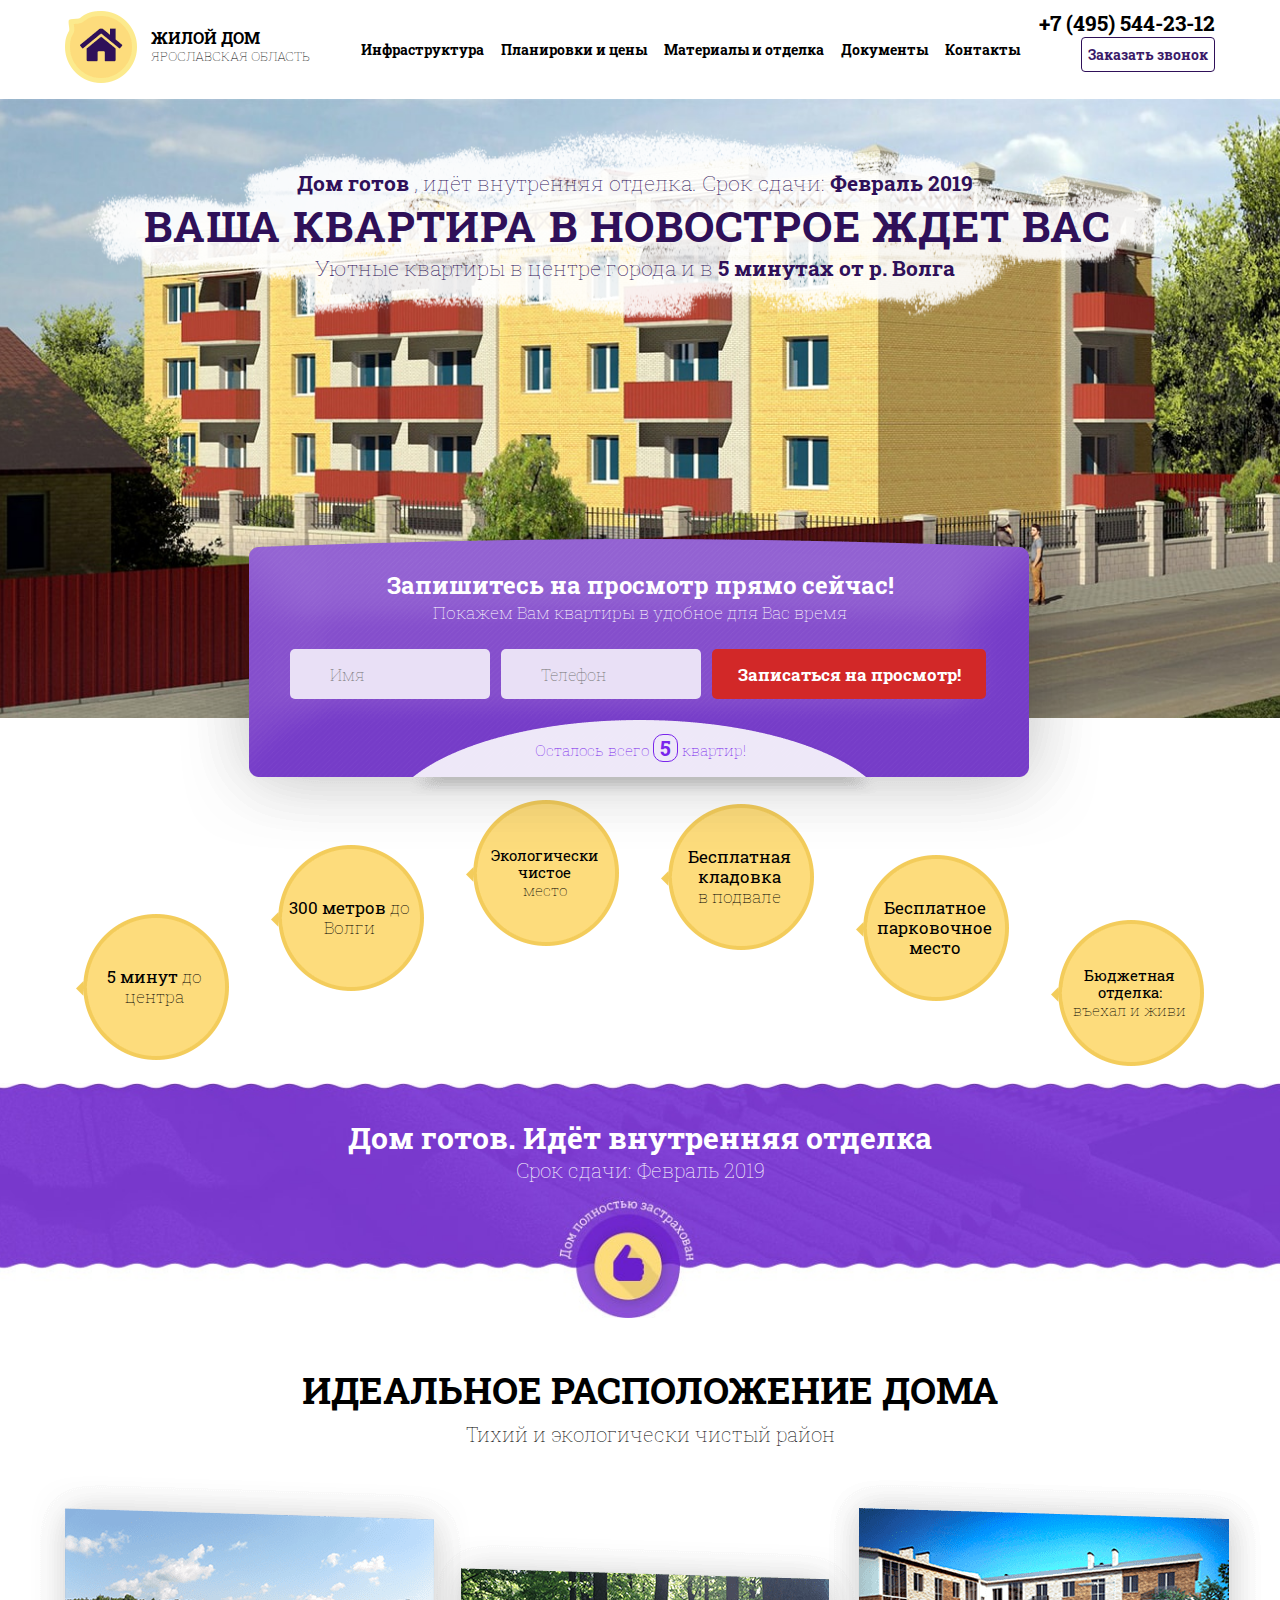
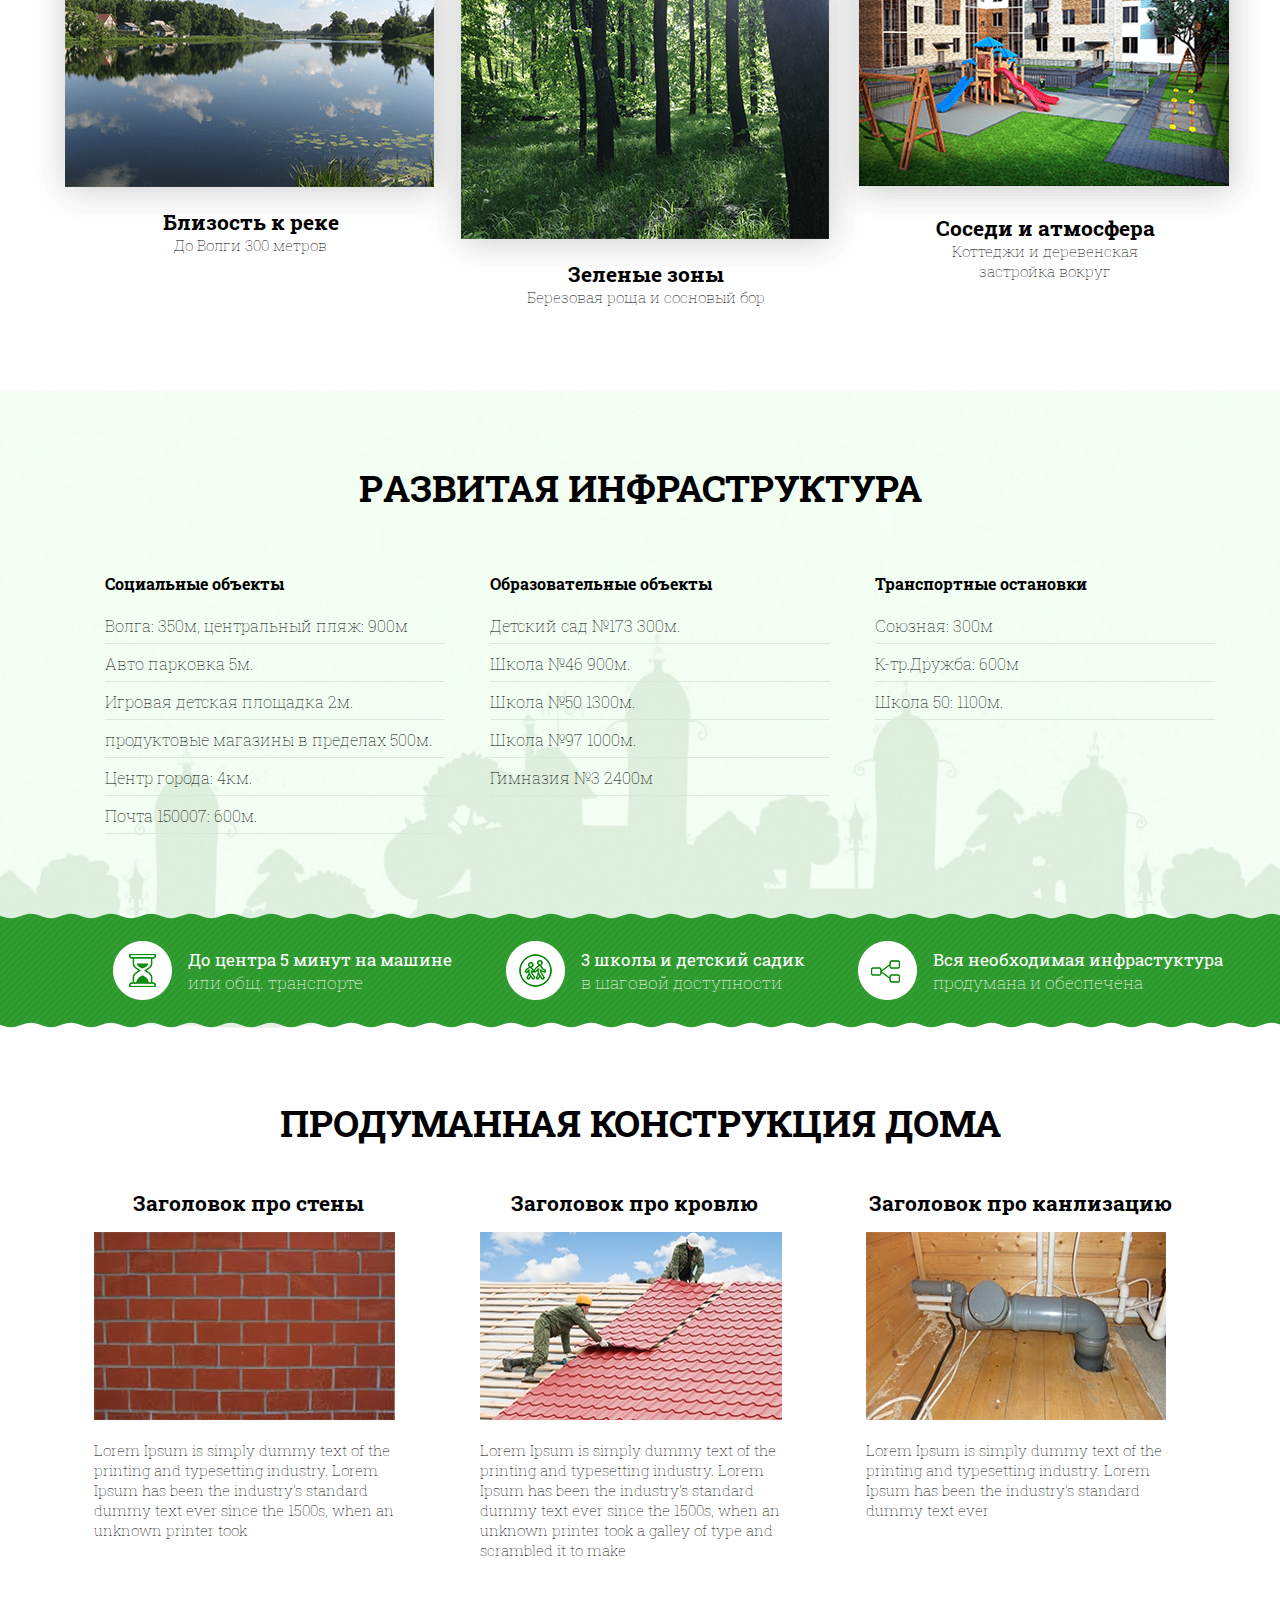
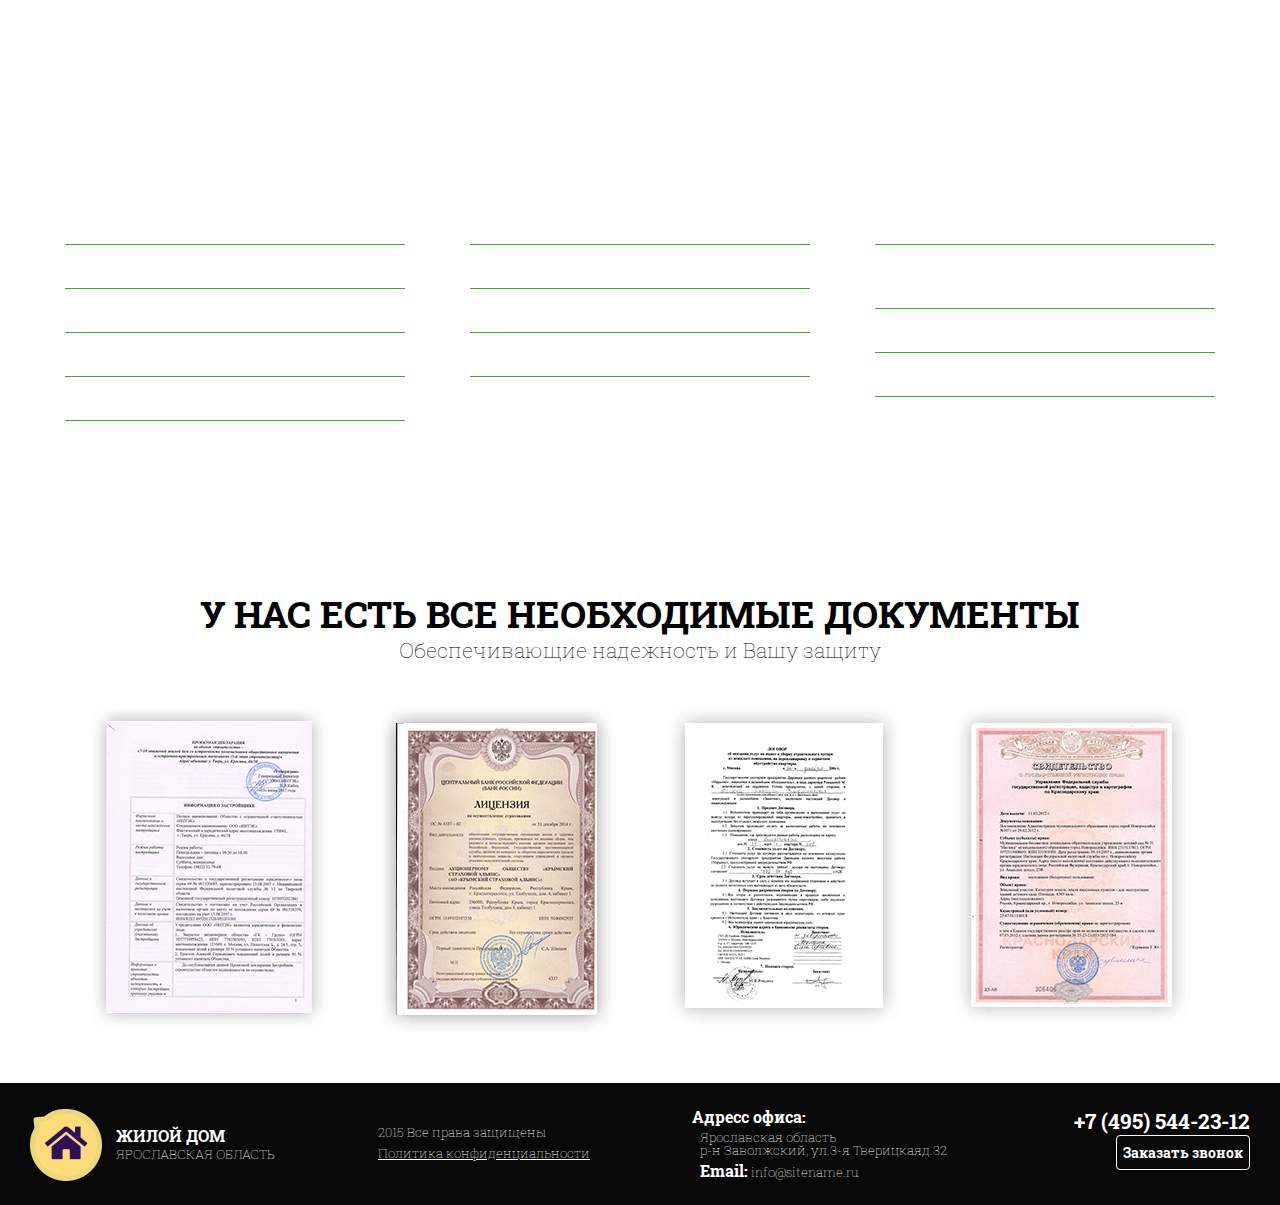
<file: index.html>
<!DOCTYPE html>
<html lang="">
<head>
	<meta charset="UTF-8">
	<title>Newaystroy</title>
	<link rel="stylesheet" href="https://use.fontawesome.com/releases/v5.2.0/css/all.css" integrity="sha384-hWVjflwFxL6sNzntih27bfxkr27PmbbK/iSvJ+a4+0owXq79v+lsFkW54bOGbiDQ" crossorigin="anonymous">
	<link href="https://fonts.googleapis.com/css?family=Roboto+Slab:300,400,700&amp;subset=cyrillic" rel="stylesheet">
	<link rel="stylesheet" href="css/main2.css">
	<link rel="icon" href="img/og-LOGO.png">
	<link rel="shortcut icon" href="img/og-LOGO.png">
</head>
<body>
	<header>
		<div class="container-middle clearfix">
			<img class="float" src="img/1LOGO.png" alt="logo">
			<p class="logo-descr float">
				<span>Жилой дом</span>
				Ярославская область
			</p>
				<nav>
					<ul class="menu clearfix">
						<li><a href="#">Инфраструктура</a></li>
						<li><a href="#">Планировки и цены</a></li>
						<li><a href="#">Материалы и отделка</a></li>
						<li><a href="#">Документы</a></li>
						<li><a href="#">Контакты</a></li>
					</ul>
				</nav>
				<div class="phone-block">
						<p class="phone__number">+7 (495) 544-23-12</p>
						<a href="img/1LOGO.png" class="phone__button phone__number">
						<i class="fas fa-phone"></i>
						Заказать звонок
						</a>
				</div>	
		</div>
	</header>
	<section class="first_section">
		<div class="container relative_container">
			<div class="cloud">
				<div class="cloud__descr">
					<h2>
						&#160;&#160;
						<span class="cloud__bold_deskr">
							  Дом готов
						</span>
						, идёт внутренняя отделка. Срок сдачи: 
							<span class="cloud__bold_deskr">
							Февраль 2019
							</span>
					</h2>
					<h1>
						Ваша квартира в новострое ждет вас
					</h1>
					<h2 class="less_than_h2">
						&#160;&#160;
						  Уютные квартиры в центре города и в 
						  <span class="cloud__bold_deskr">
						  	5 минутах от р. Волга
						  </span>
					</h2>
				</div>
				</div>
				<div class="first_section__form">
					<div class="form_titles">
						<h2 class="form_descr">
							Запишитесь на просмотр прямо сейчас!
						</h2>
						<h3 class="h3 form_descr pochemy_tut_ne_rabotaet_ebuchii_nth-last-child_blyat">
							Покажем Вам квартиры в удобное для Вас время
						</h3>
					</div>
					<div class="form_blanks">
						<form action="#" method="post">
							<label for="name"><i class="fas fa-user"></i></label>
							<input name="name" type="name" placeholder="Имя" required>
							<label for="tel" class="second_label"><i class="fas fa-phone"></i></label>
							<input name="tel" type="tel" placeholder="Телефон" class="second_input" required>
							<button type="submit">Записаться на просмотр!</button>
						</form>
										
					</div>
					<p class="form_second_descr">
							Осталось всего   <span class="span_container">5</span>    квартир!
						</p>
				</div>
			</div>
	</section>
	<section class="second_section">
		<div class="container clearfix">
			<div class="table"><p class="elips"><b>5 минут</b> до<br>центра</p></div>
			<div class="table"><p class="elips"><b>300 метров</b> до<br>Волги</p></div>
			<div class="table"><p class="elips elips_small_text"><b>Экологически<br>чистое<br></b>место</p></div>
			<div class="table"><p class="elips"><b>Бесплатная<br>кладовка</b><br>в подвале</p></div>
			<div class="table"><p class="elips"><b>Бесплатное<br>парковочное<br>место</b></p></div>
			<div class="table"><p class="elips elips_small_text"><b>Бюджетная<br>отделка:</b><br>въехал и живи</p></div>
		</div>
	</section>
	<section class="like">
		<div class="container">
			<h2 class="section3_title">
				Дом готов. Идёт внутренняя отделка
			</h2>
			<h3 class="h3 section3_DESCR">
			<i class="fas fa-flag-checkered"></i> Срок сдачи: Февраль 2019
			</h3>
		</div>
	</section>
	<section class="location">
		<div class="container-long">
			<h2 class="location_title typical_title">
				Идеальное расположение дома
			</h2>
			<h3 class="h3 location__DESCR">
				Тихий и экологически чистый район
			</h3>
			<div class="location__img_container clearfix">
				<div class="photo">
					<img src="img/lake.png" alt="Река" class="location__img">
					<h4 class="location__img__title img_title">
						Близость к реке
					</h4>
					<p class="location__img__descr img_descr">
						До Волги 300 метров
					</p>					
				</div>
				<div class="photo">
					<img src="img/green-zone.png" alt="Роща" class="location__img">
					<h4 class="location__img__title img_title">
						Зеленые зоны
					</h4>
					<p class="location__img__descr img_descr">
						Березовая роща и сосновый бор
					</p>
				</div>
				<div class="photo">
					<img src="img/atmosphere.png" alt="Атмосфера" class="location__img">
					<h4 class="location__img__title img_title">
						Соседи и атмосфера
					</h4>
					<p class="location__img__descr img_descr">
					Коттеджи и деревенская<br>застройка вокруг
					</p>	
				</div>
			</div>
		</div>
	</section>
	<section class="infrastructure">
		<div class="container-middle">
			<h2 class="infrastructure__title typical_title">
				Pазвитая инфраструктура
			</h2>
			<div class="infrastructure__blocks clearfix">
				<div class="infrastructure__blocks_item">
					<ul>
						<li><h4 class="infrastructure__blocks__title">Социальные объекты</h4>
						</li>
						<li>Волга: 350м, центральный пляж: 900м <hr>
						</li>
						<li>Авто парковка   5м.<hr>
						</li>
						<li>Игровая детская площадка    2м.<hr>
						</li>
						<li>продуктовыe магазины в пределах 500м.<hr>
						</li>
						<li>Центр города: 4км.<hr></li>
						<li>Почта 150007: 600м.<hr></li>
					</ul>
				</div>
				<div class="infrastructure__blocks_item">
					<li><h4 class="infrastructure__blocks__title">Образовательные объекты</h4></li>
					<li>Детский сад №173   300м.<hr></li>
					<li>Школа №46 900м.<hr></li>
					<li>Школа №50  1300м.<hr></li>
					<li>Школа №97 1000м.<hr></li>
					<li>Гимназия №3 2400м<hr></li>
				</div>
				<div class="infrastructure__blocks_item">
					<li><h4 class="infrastructure__blocks__title">Транспортные остановки</h4></li>
					<li>Союзная: 300м<hr></li>
					<li>К-тр.Дружба: 600м<hr></li>
					<li>Школа 50: 1100м.<hr></li>
				</div>
			</div>
		</div>
	</section>
	<section class="three_point">
		<div class="container">
			<ul class="clearfix">
				<li class="three_point__item"><b>До центра 5 минут на машине</b><br>или общ. транспорте</li>
				<li class="three_point__item"><b>3 школы и детский садик</b><br>в  шаговой доступности</li>
				<li class="three_point__item"><b>Вся необходимая инфрастуктура</b><br>продумана и обеспечена</li>
			</ul>
		</div>
	</section>
	<section class="construction">
		<div class="container construction_container">
			<h2 class="typical_title">Продуманная конструкция дома</h2>


<!--  				средний блок выше остальных, какого хера?
				
 			<div class="construction__list">
				<ul>
					<li class="construction__item">
						<div class="construction__item_conteiner">
							<h4 class="costruction__list_title img_title">Заголовок про стены</h4>
							<img src="img/wall.jpg" alt="">
							<p class="construction__list_descr img_descr">
								Lorem Ipsum is simply dummy text of the printing and typesetting industry. Lorem Ipsum has been the industry's standard dummy text ever since the 1500s, when an unknown printer took
							</p>
						</div>
					</li>
					<li class="construction__item">
						<div class="construction__item_conteiner">
							<h4 class="costruction__list_title img_title">Заголовок про кровлю</h4>
							<img src="img/Roof.jpg" alt="">
							<p class="construction__list_descr img_descr">Lorem Ipsum is simply dummy text of the printing and typesetting industry. Lorem Ipsum has been the industry's standard dummy text ever since the 1500s, when an unknown printer took a galley of type and scrambled it to make  </p>
						</div>
					</li>
					<li class="construction__item">
						<div class="construction__item_conteiner">
							<h4 class="costruction__list_title img_title">Заголовок про канлизацию</h4>
							<img src="img/canalization.jpg" alt="">
							<p class="construction__list_descr img_descr">Lorem Ipsum is simply dummy text of the printing and typesetting industry. Lorem Ipsum has been the industry's standard dummy text ever</p>
						</div>					
					</li>
				</ul>
			</div> -->

			<div class="construction__list">
				<ul class="clearfix">
					<li class="construction__item">
						<div class="construction__item_conteiner">
							<h4 class="costruction__list_title img_title">Заголовок про стены</h4>
							<img src="img/wall-min.jpg" alt="">
							<p class="construction__list_descr img_descr">
								Lorem Ipsum is simply dummy text of the printing and typesetting industry. Lorem Ipsum has been the industry's standard dummy text ever since the 1500s, when an unknown printer took
							</p>
						</div>
					</li>
					<li class="construction__item">
						<div class="construction__item_conteiner">
							<h4 class="costruction__list_title img_title">Заголовок про кровлю</h4>
							<img src="img/Roof.jpg" alt="">
							<p class="construction__list_descr img_descr">Lorem Ipsum is simply dummy text of the printing and typesetting industry. Lorem Ipsum has been the industry's standard dummy text ever since the 1500s, when an unknown printer took a galley of type and scrambled it to make  </p>
						</div>
					</li>
					<li class="construction__item">
						<div class="construction__item_conteiner">
							<h4 class="costruction__list_title img_title">Заголовок про канлизацию</h4>
							<img src="img/canalization.jpg" alt="">
							<p class="construction__list_descr img_descr">Lorem Ipsum is simply dummy text of the printing and typesetting industry. Lorem Ipsum has been the industry's standard dummy text ever</p>
						</div>					
					</li>
				</ul>
			</div>

		</div>
	</section>
	<section class="equipment">
		<div class="container-middle">
			<h2 class="equipment__title typical_title">Комплектация</h2>
			<h4 class="equipment__list_title">В каждой квартире</h4>
			<div class="equipment__list clearfix">
				<div class="equipment__blocks_item infrastructure__blocks_item">
					<ul>						
					<li class="equipment__list_item">
						<p class="img_descr">
							<i class="fas fa-check-circle"></i> Газовый котёл: Pipkan
							<hr>
						</p>
					</li>
					<li class="equipment__list_item">
						<p class="img_descr">
							<i class="fas fa-check-circle"></i> Ванна: Металлическая
							<hr>
						</p>
					</li>
					<li class="equipment__list_item">
						<p class="img_descr">
							<i class="fas fa-check-circle"></i> Умывальник: Керамический
							<hr>
						</p>
					</li>
					<li class="equipment__list_item">
						<p class="img_descr">
							<i class="fas fa-check-circle"></i> Унитаз: Керамический
							<hr>
						</p>
					</li>
					<li class="equipment__list_item">
						<p class="img_descr">
							<i class="fas fa-check-circle"></i> Плита: Четырех конфорочная
							<hr>
						</p>
					</li>
				</ul>
				</div>
				<div class="equipment__blocks_item infrastructure__blocks_item">
					<ul>					
					<li class="equipment__list_item">
						<p class="img_descr">
							<i class="fas fa-check-circle"></i> Балкон: Застекленный
							<hr>
						</p>
					</li>
					<li class="equipment__list_item">
						<p class="img_descr">
							<i class="fas fa-check-circle"></i> Отделка пола: Линолеум
							<hr>
						</p>
					</li>
					<li class="equipment__list_item">
						<p class="img_descr">
							<i class="fas fa-check-circle"></i> Отделка пола в с/у: Плитка
							<hr>
						</p>
					</li>
					<li class="equipment__list_item">
						<p class="img_descr">
							<i class="fas fa-check-circle"></i> Отделка стен: Водоэмульсионка
							<hr>
						</p>
					</li>
				</ul>
				</div>
				<div class="equipment__blocks_item infrastructure__blocks_item">
					<ul>
					<li class="equipment__list_item">
						<p class="img_descr">
							<i class="fas fa-check-circle"></i> Дверь входная:  Стальная
							<hr>
						</p>
					</li>
					<li class="equipment__list_item">
						<p class="img_descr">
							<i class="fas fa-check-circle"></i> Двери комнатные: Деревянные
						</p>
					</li>
					<li class="equipment__list_item">
						<p class="img_descr">
							<i class="fas fa-check-circle"></i> Окна:  ПВХ
							<hr>
						</p>
					</li>
					<li class="equipment__list_item">
						<p class="img_descr">
							<i class="fas fa-check-circle"></i> Стены в с/у: Плитка керамическая
							<hr>
						</p>
					</li>
					<li class="equipment__list_item">
						<p class="img_descr">
							<i class="fas fa-check-circle"></i> Потолки: Водоэмульсионкa
							<hr>
						</p>
					</li>
				</ul>
				</div>						
			</div>
		</div>
	</section>
	<section class="docs">
		<div class="container-middle">
			<h2 class="docs__title typical_title">У нас есть все необходимые документы</h2>
			<h3 class="h3 docs_descr">
				Обеспечивающие надежность и Вашу защиту
			</h3>
			<div class="docs__img_list clearfix">
				<div class="docs__list_item">
					<img src="img/doc1.png" alt="Раз" class="docs__img">
				</div>				
				<div class="docs__list_item">
					<img src="img/doc2.png" alt="Раз, раз" class="docs__img">
				</div>	
				<div class="docs__list_item">
					<img src="img/doc3.png" alt="Это ХАРДБАСС!" class="docs__img">
				</div>
				<div class="docs__list_item">
					<img src="img/doc4.png" alt="Все в спортивках adidas" class="docs__img">
				</div>		
			</div>
		</div>
	</section>
	<footer>
		<div class="container-footer clearfix">
			<div class="footer__logo_block float clearfix">
				<img class="float footer__logo" src="img/1LOGO.png" alt="logo">
			<p class="logo__footer_descr logo-descr float">
				<span>Жилой дом</span>
				Ярославская область
			</p>
			</div>
			<div class="float footer__item">
				<p>2015 Все права защищены</p>
				<a href="#">Политика конфиденциальности</a>
			</div>
			<div class="float footer__contacts">
				<p class="footer__location_p">
					<i class="fas fa-map-marker-alt"></i>&#160;&#160;<span class="footer__location_span"> Адресс офиса:</span><br>&#160;&#160;&#160;&#160;&#160;&#160;Ярославская область<br>&#160;&#160;&#160;&#160;&#160;&#160;р-н Заволжский, ул.3-я Тверицкаяд.32
				</p>
				<p class="footer__location_p">&#160;&#160;&#160;&#160;&#160;&#160;<span>Email:</span> info@sitename.ru</p>
			</div>
			<div class="footer__phone-block phone-block">
				<p class="footer__phone__number phone__number">+7 (495) 544-23-12</p>
				<a href="img/1LOGO.png" class="footer__phone__button phone__button phone__number">
				<i class="fas fa-phone"></i>
					Заказать звонок
				</a>
			</div>	
		</div>
	</footer>
</body>
</html>
</file>
<file: css/main2.css>
body{
	font-family: 'Roboto Slab', Times New Roman, serif;
	padding: 0;
	margin: 0;
	color: #000;
}
header{
	padding-bottom: 16px;
}
a, div, p, li, input, img, button, .elips{
	box-sizing: border-box;
}
.phone-block a{
	text-decoration: none;
	color: #3b1a68;
}
.footer__phone-block a{
	color: #fff;
}
.clearfix:after {
  content: "";
  display: table;
  width: 100%;
  clear: both;
}
h1{
	font-size: 43px;
	letter-spacing: 0.02em;
	text-transform: uppercase;
}
h1, h2, h3{
	margin: 0;
	padding: 0;
	color: #000;
	text-align: center;	
}
.float{
	float: left;
}
.container{
	width: 1170px;
	margin: 0 auto;
}
.container-long{
	width: 1300px;
	margin: 0 auto;
}
.container-middle{
	width: 1150px;
	margin: 0 auto;
}
.container-footer{
	width: 1220px;
	margin: 0 auto;
}
.logo-descr{
	width: 162px;
	margin: 0;
	padding: 0;
	margin: 29px 0 0 14px;
	font-weight: lighter;
	font-size: 13px;
	line-height: 1.30769231em;
	text-transform: uppercase;
}
header img, .footer__logo{
	margin-top: 11px;
}
header span, footer span{
	font-size: 16px;
	font-weight: bold;
}
nav{
	float: left;
	margin-top: 38px;
}
.menu{
	padding: 0;
	margin: 0;
	display: block;
}
.menu li {
	float: left;
	display: block;
	margin-right: 17px;
	font-style: 14px;
}
.menu li:nth-child(1){
	margin-left: 48px;
}
.menu li:nth-last-child{
	margin-right: 32px;
}
.menu a {
	font-size: 14px;
	font-weight: bold;
	color: #000;
	text-decoration: none;
}
.phone-block{
	margin-top: 15px;
	text-align: center;
	float: right;
}
.phone__number{
	text-align: right;
	line-height: 0.80952381;
	margin: 0;
	padding: 0;
	font-size: 21px;
	font-weight: bold;
}
.phone__button{
	float: right;
	text-align: center;
	display: block;
	margin-top: 5px;
	padding: 8px 6px;
	border: 1px solid #2f1059;
	border-radius: 4px;
	font-size: 14px;
	line-height: 1.214;
}
.phone__button:hover{
	animation-timing-function: ease;
	transition-duration: 0.6s;
	border: 1px solid #fff;
	border-radius: 8px;
	background: #e53858;
	color: white;
}
.phone__button i{
	font-size: 14px;
}
.first_section{
	padding: 30px 0 400px 0;
	background: url(../img/bg.jpg) no-repeat /*fixed*/ center top / cover;
}
.cloud{
	padding: 40px 25px 35.5px 0;
	background: url(../img/cloud.png) no-repeat center top;
}
.cloud__descr h1{
	color: #2f1059;
}
.cloud__descr h2{
	color: #2f1059;
	font-size: 21px;
	font-weight: lighter;
}
.cloud__bold_deskr{
	font-weight: bold;
}
.first_section__form{
	position: absolute;
	width: 920px;
	height: 310px;
	margin-bottom: 500px;
	background:  url(../img/form03.png) no-repeat center top;
	top: 410px;
	margin: 0 auto;
	left: 50%;
	margin-left: -460px;
}
.relative_container{
	position: relative;
}
.h3{
	font-weight: lighter;
	font-size: 17px;
}
.form_titles{
	padding-top: 30px;
}

input::placeholder {
  font-family: 'Roboto Slab', Times New Roman, serif;
  font-weight: lighter;
}
.form_blanks{
	padding-left: 110px;
	margin-top: 25px;
}
.form_descr{
	font-size: 24px;
	color: #fff;
}
.pochemy_tut_ne_rabotaet_ebuchii_nth-last-child_blyat{
	font-size: 17px;
}
form{
	position: relative;
}
input{
	font-size: 16px;
	padding-left: 40px;
	width: 200px;
	height: 50px;
	border-radius: 5px;
	border: 0;
	background: #e9e0f6;
	color: #58545e;
	font-family: 'Roboto Slab', Times New Roman, serif;
}
label{
	font-size: 16px;
	position: absolute;
	top: 15px;
	left: 14px;
	color: #9c96a5;
}
.second_input{
	margin-left: 7px;
}
.second_label{
	left: 224px;
}
button{
	margin-left: 7px;
	border: 0;
	font-family: 'Roboto Slab', Times New Roman, serif;
	font-size: 17px;
	font-weight: bold;
	color: #fff;
	background: #d22828;
	width: 274px;
	height: 50px;
	border-radius: 5px;
	cursor: pointer;
}
button:hover{
	animation-timing-function: ease;
	color: #fff;
	background: #d22858;
	border-radius: 16px;
	transition-duration: 0.6s;
}
.elips{
	display: table-cell;
  	vertical-align: middle;
	font-weight: lighter;
	font-size: 17px;
	padding: 54px 25px 54px 30px;
	text-align: center;
	margin: 0;
	line-height: 1.17647059em;
	background:  url(../img/elips.png) no-repeat center center;
}
.elips_small_text{
	font-size: 15px;
}
.table:nth-child(1), .table:nth-child(6){
	margin-top: 195px;
}
.table:nth-child(2), .table:nth-child(5){
	margin-top: 126px;
}
.table:nth-child(3), .table:nth-child(4){
	margin-top: 75px;
}
.table{
	width: 16.66666%;
	float: left;
	display: table;
  	text-align: center;
}
.span_container{
	font-weight: bold;
	font-size: 20px;
	padding: 0px 6px;
	border-radius: 10px;
	border: 1px solid #7925ec;
}
.form_second_descr{
	padding-top: 36px;
	display: block;
	margin: 0 auto;
	text-align: center;
	font-weight: lighter;
	color: #7925ec;
	font-size: 15px;
}
.like{
	margin: 10px 0 50px 0;
	padding: 35px 0 135px 0;
	padding-top: 35px;
	padding-bottom: 135px;
	background:  url(../img/like.jpg) no-repeat center top / cover;
}
.section3_title{	
	color: #fff;
	font-size: 30px;
}
.section3_DESCR{
	font-size: 20px;
	color: #fff;
}
.typical_title{
	text-transform: uppercase;
	line-height: 1.189189189em;
	font-size: 37px;
}
.location__DESCR{
	font-size: 20px;
	line-height: 2.2em;
	margin-bottom: 50px;
}
.photo{
	text-align: center;
	margin-top: -30px;
	display: block;
	float: left;
	margin-left: -34px;
}
.photo:nth-child(2){
	margin-top: 30px;
	margin-left: -43px;
}
.photo:nth-child(3){
    margin-top: -30px;
    margin-left: -40px;
}
.img_descr{
	font-size: 15px;
	margin: 0;
	font-weight: lighter;
	line-height: 1.3333333333em;
}
.img_title{
	text-align: center;
    margin: 0;
    font-size: 21px;
    font-weight: bold;
    line-height: 1.23809524em;
}
.location__img__title{
	margin-top: -19px;
}
.photo:nth-child(3) h4{
	margin-top: -12px;
}
.location__img_container{
	margin-left: 65px;
	padding-bottom: 84px;
}
.infrastructure{
	padding-top: 75px;
	background:  url(../img/section5-bg.jpg) no-repeat center top / cover;
}
ul{
	margin: 0;
	padding: 0;
}
.infrastructure__blocks_item li{
	padding: 0;
	margin: 0;
	width: 340px;
	font-weight: lighter;
	font-size: 16px;
	display: block;
}
.infrastructure__blocks_item:nth-child(1){
	margin-left: 40px;
}
.infrastructure__blocks_item:nth-child(2){
	margin: 0 45px;
}
.infrastructure__blocks_item{
	float: left;
}
.infrastructure__blocks_item:nth-child(3){
	float: right;
}
hr{
	margin: 7px 0 9px 0;
	padding: 0;
	border: none; /* Убираем границу */
    background-color: #dae8da; /* Цвет линии */
    color: #dae8da; /* Цвет линии для IE6-7 */
    height: 1px; /* Толщина линии */
    width: 340px;
}
.infrastructure__blocks{
    margin-top: 41px;
    padding-bottom: 185px;
}
.three_point{
	margin-top: -115px;
	height: 115px;
	background:  url(../img/section6-bg.png) no-repeat left center / cover;
}
.three_point__item{
	font-size: 17px;
	font-weight: lighter;
	color: #fff;
	background:  url(../img/Hourglass.png) no-repeat left center;
	display: block;
	float: left;
	padding: 14px 0 14px 75px;
	width: 35.333%;
}
.three_point__item:nth-child(2){
	background:  url(../img/School_Crossing_Patrol.png) no-repeat left center;
	width: 31.333%;
}
.three_point__item:nth-child(3){
	background:  url(../img/Tree_Structure.png) no-repeat left center;
	float: right;
	width: 33%;
}
.three_point div{
	padding-top: 21px;
	margin: 0 auto;
	padding-left: 58px;
}
/*
		средний блок выше остальных, какого хера?
.construction_container{
	padding-top: 73px;
}
.construction__item{
	display: inline-block;
	width: 33%;
	text-align: center;
}
.construction__item_conteiner{
	display: inline-block;
	width: 308px;
	text-align: left;
}
.construction{
	height: 1000px;
}*/
.construction_container{
	padding-top: 73px;
	padding-bottom: 68px;
}
.construction__item{
	float: left;
	display: block;
	width: 33%;
	text-align: center;
}
.construction__item_conteiner{
	display: inline-block;
	width: 308px;
	text-align: left;
}
.construction__list{
	margin-top: 45px;
}
.construction__item_conteiner img{
	margin: 16px 0;
}
.equipment{
	padding-top: 70px;
	padding-bottom: 75px;
	background: url(../img/section8bg.jpg) no-repeat fixed center top / cover;
}
.equipment__title{
	color: #fff;
}
.equipment__list_title{
	color: #fff;
	font-size: 19px;
}
.equipment__blocks_item{
	margin: 0;
	padding: 0;
	float: left;
	color: #fff;
	font-size: 16px;
}
.equipment__blocks_item:nth-child(1){
	margin-left:0;
}
.equipment__blocks_item:nth-child(2){
	margin: 0 65px;
}
.equipment__blocks_item:nth-child(3){
	float: right;
}
.equipment__blocks_item hr{
    background-color: #48a13c;
    color: #48a13c;
}
.docs_descr{
	font-size: 21px;
	color: #000;
}
.docs{
	background: url(../img/section9-bg.jpg) no-repeat fixed center top / cover;
	padding-top: 80px;
	padding-bottom: 45px;
}
/*.docs__img{
	padding: 0;
	margin: 0;
	float: left;
}
.docs__img:nth-child(2){
	margin-left: px;
}
.docs__img:nth-child(3){
	float: right;
}*/
.docs__list_item{
	margin-top: 40px;
	text-align: center;
	float: left;
	width: 25%;
}
footer{
	padding:15px 0;
	background: #080808;
}
footer a, footer p{
	margin: 0;
	padding: 0;
	font-weight: lighter;
	font-size: 13px;
	color: white;
}
.logo__footer_descr{
	color: #fff;
}
.footer__item{
	margin: 25px 0 25px 100px;
}
.footer__contacts{
	font-size:14px;
	margin: 5px 92px;
	margin-right: 120px;
}
.footer__location_p{
	line-height: 1;
}
.footer__location_span{
	line-height: 1.7;
}
.footer__location_p:nth-child(2){
	line-height: 1.8;
}
.footer__phone__button{
 border-color: white;
 color: white;
}
.footer__phone__number{
	color: #fff;
}
</file>
